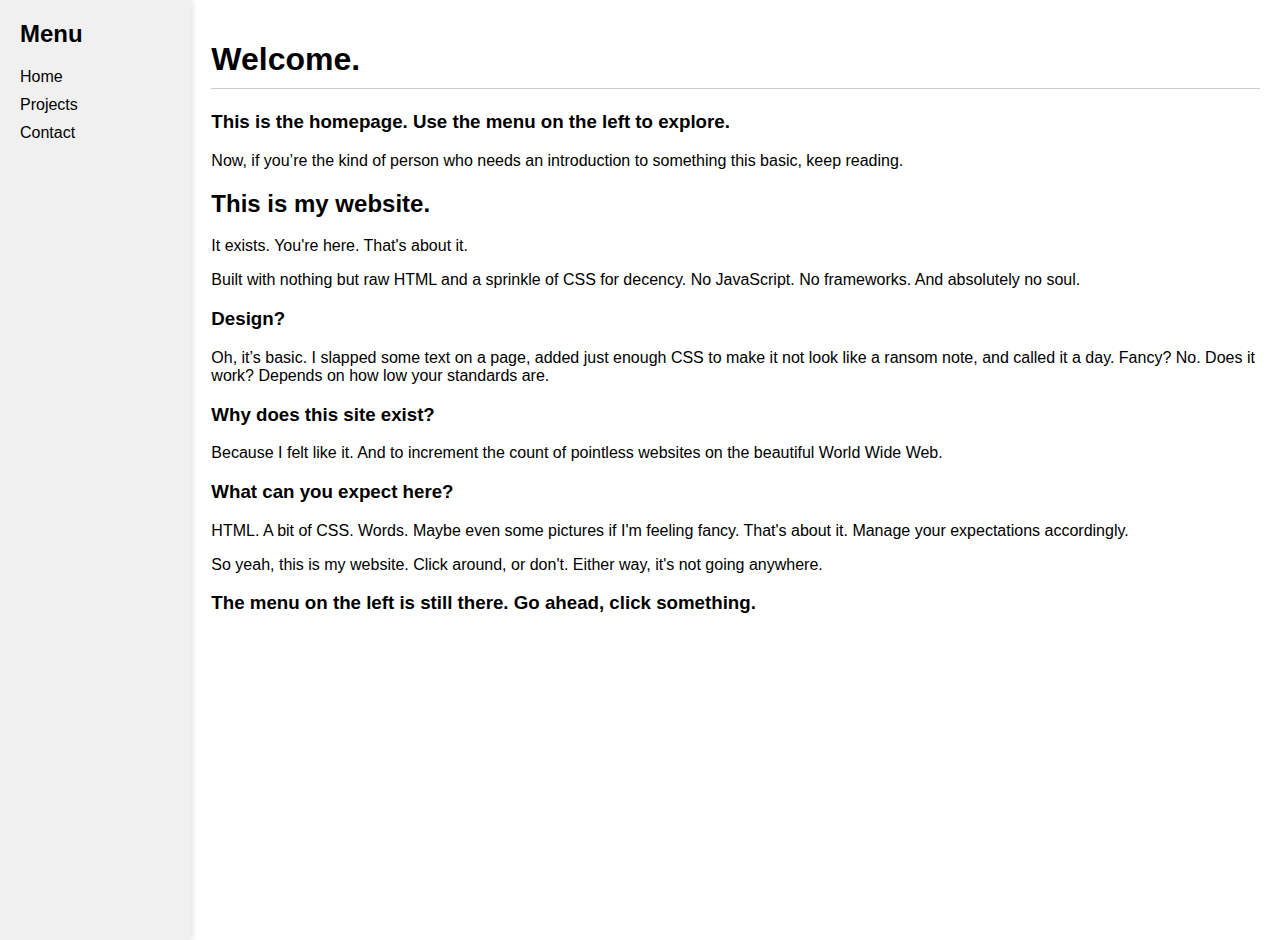
<file: index.html>
<!DOCTYPE html>
<html lang="en">
<head>
    <meta charset="UTF-8">
    <meta name="viewport" content="width=device-width, initial-scale=1.0">
    <title>Mihael's Website</title>
    <link rel="stylesheet" href="style.css">
</head>
<body>
    <div class="sidebar">
        <h2>Menu</h2>
        <ul>
            <li><a href="index.html">Home</a></li>
            <li><a href="projects.html">Projects</a></li>
            <li><a href="contact.html">Contact</a></li>
        </ul>
    </div>
    <div class="content">
        <h1>Welcome.</h1>
        <h3>This is the homepage. Use the menu on the left to explore.</h3>
        <p>Now, if you’re the kind of person who needs an introduction to something this basic, keep reading.</p>

        <h2>This is my website.</h2>
        <p>It exists. You're here. That's about it.</p>
        <p>Built with nothing but raw HTML and a sprinkle of CSS for decency. No JavaScript. No frameworks. And absolutely no soul.</p>

        <h3>Design?</h3>
        <p>Oh, it’s basic. I slapped some text on a page, added just enough CSS to make it not look like a ransom note, and called it a day. Fancy? No. Does it work? Depends on how low your standards are.</p>

        <h3>Why does this site exist?</h3>
        <p>Because I felt like it. And to increment the count of pointless websites on the beautiful World Wide Web.</p>

        <h3>What can you expect here?</h3>
        <p>HTML. A bit of CSS. Words. Maybe even some pictures if I'm feeling fancy. That's about it. Manage your expectations accordingly.</p>

        <p>So yeah, this is my website. Click around, or don't. Either way, it's not going anywhere.</p>
        <h3>The menu on the left is still there. Go ahead, click something.</h3>
    </div>
    
</body>
</html>
</file>
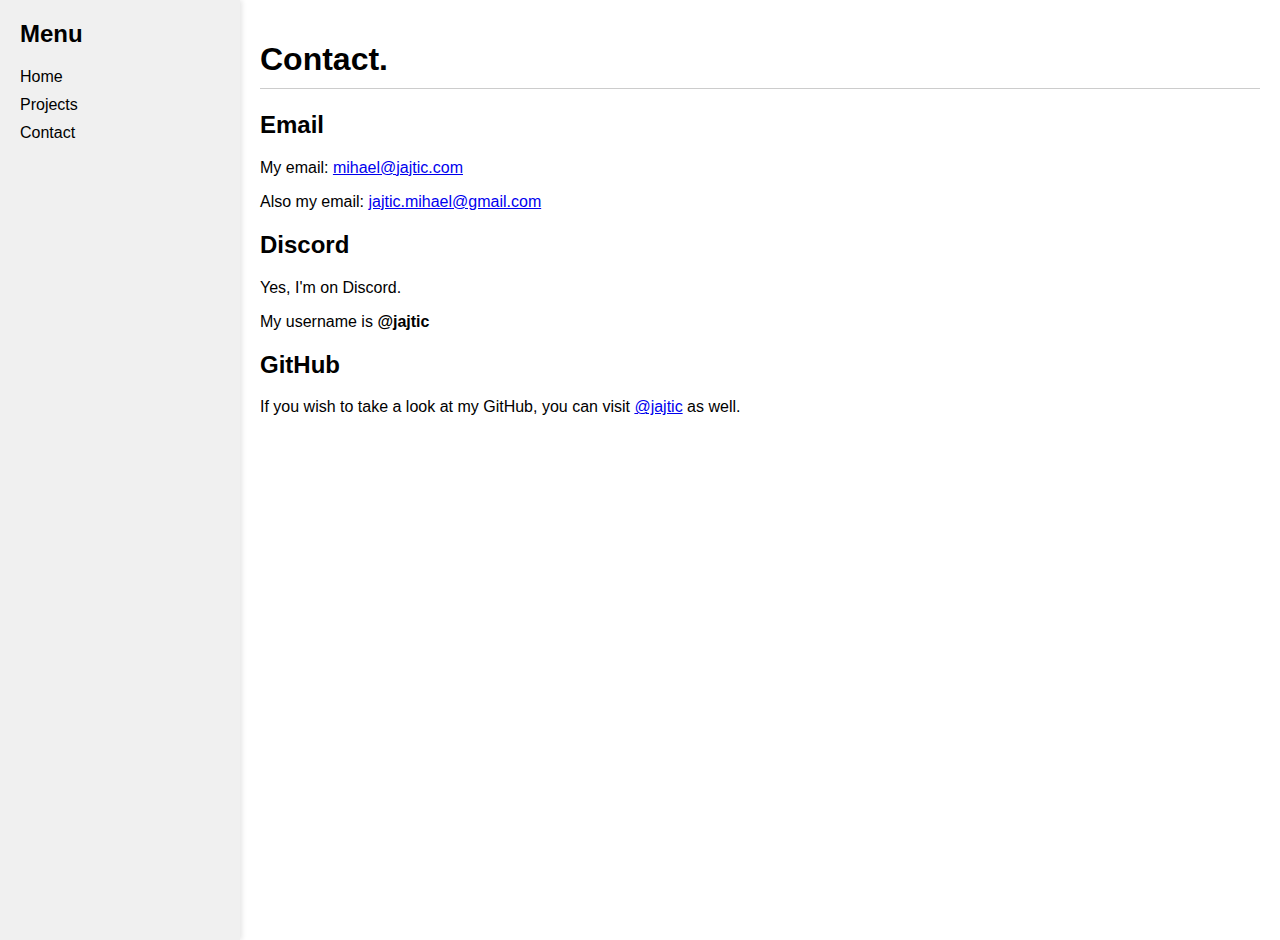
<file: contact.html>
<!DOCTYPE html>
<html lang="en">
<head>
    <meta charset="UTF-8">
    <meta name="viewport" content="width=device-width, initial-scale=1.0">
    <title>Mihael > Contact</title>
    <link rel="stylesheet" href="style.css">
</head>
<body>
    <div class="sidebar">
        <h2>Menu</h2>
        <ul>
            <li><a href="index.html">Home</a></li>
            <li><a href="projects.html">Projects</a></li>
            <li><a href="contact.html">Contact</a></li>
        </ul>
    </div>
    <div class="content">
        <h1>Contact.</h1>

        <h2>Email</h2>
        <p>My email: <a href="mailto:mihael@jajtic.com">mihael@jajtic.com</a></p>
        <p>Also my email: <a href="mailto:jajtic.mihael@gmail.com">jajtic.mihael@gmail.com</a></p>

        <h2>Discord</h2>
        <p>Yes, I'm on Discord.</p>
        <p>My username is <b>@jajtic</b></p>

        <h2>GitHub</h2>
        <p>If you wish to take a look at my GitHub, you can visit <a href="https://github.com/jajtic/">@jajtic</a> as well.</p>
    </div>
</body>
</html>
</file>
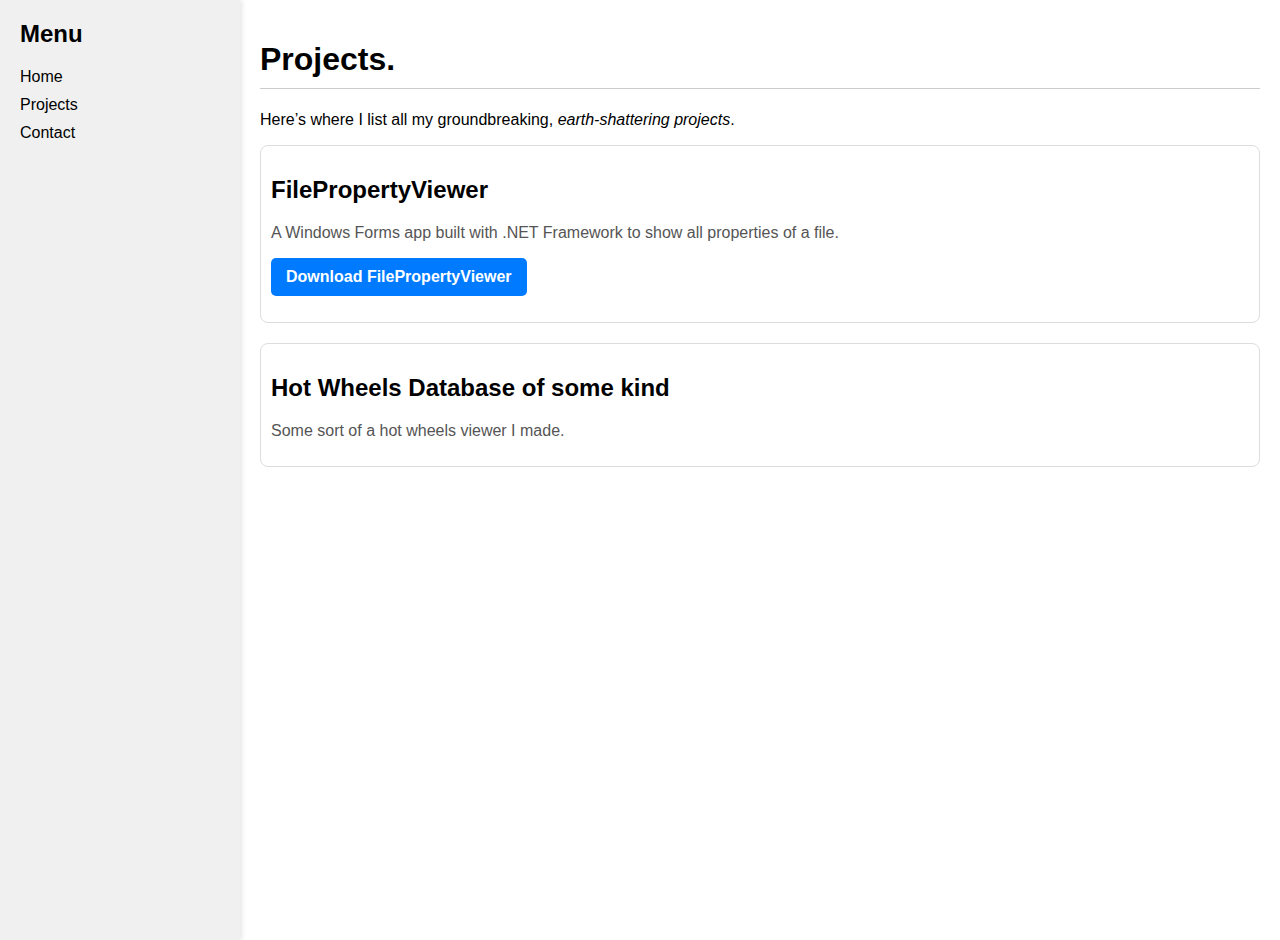
<file: projects.html>
<!DOCTYPE html>
<html lang="en">
<head>
    <meta charset="UTF-8">
    <meta name="viewport" content="width=device-width, initial-scale=1.0">
    <title>Mihael > Projects</title>
    <link rel="stylesheet" href="style.css">
</head>
<body>
    <div class="sidebar">
        <h2>Menu</h2>
        <ul>
            <li><a href="index.html">Home</a></li>
            <li><a href="projects.html">Projects</a></li>
            <li><a href="contact.html">Contact</a></li>
        </ul>
    </div>
    <div class="content">
        <h1>Projects.</h1>
        <p>Here’s where I list all my groundbreaking, <i>earth-shattering projects</i>.</p>

        <section class="project">
            <h2><a href="projects/filepropertyviewer.html">FilePropertyViewer</a></h2>
            <p>A Windows Forms app built with .NET Framework to show all properties of a file.</p>
            <div class="download">
                <p>
                    <a href="projects/filepropertyviewer/FilePropertyViewer.exe" download>Download FilePropertyViewer</a>
                </p>
            </div>
              
    
        </section>

        <section class="project">
            <h2><a href="projects/hotwheelsdb.html">Hot Wheels Database of some kind</a></h2>
            <p>Some sort of a hot wheels viewer I made.</p>
        </section>


    </div>
</body>
</html>
</file>
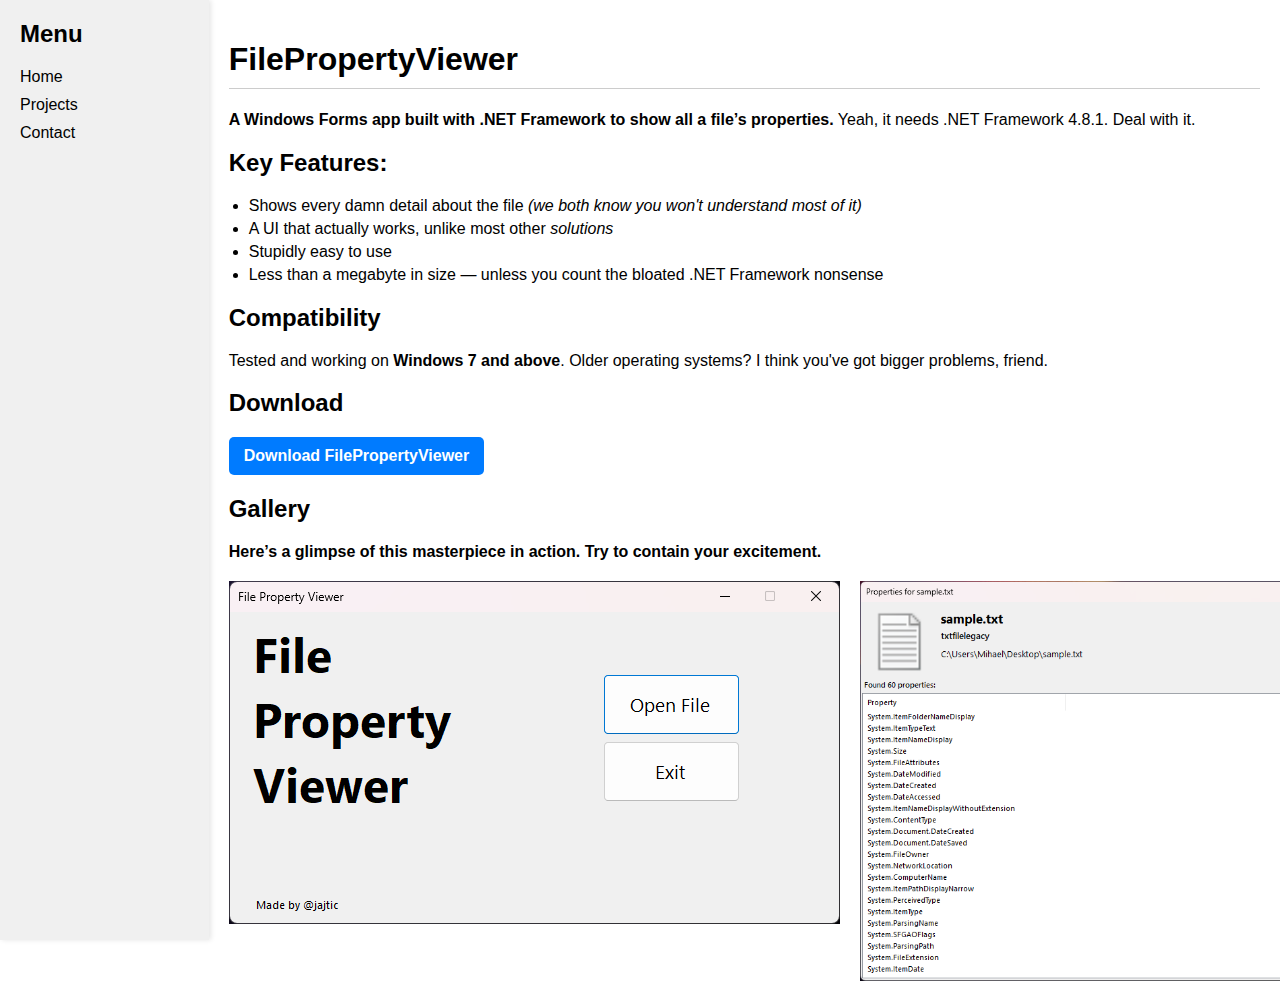
<file: projects/filepropertyviewer.html>
<!DOCTYPE html>
<html lang="en">
<head>
    <meta charset="UTF-8">
    <meta name="viewport" content="width=device-width, initial-scale=1.0">
    <title>FilePropertyViewer</title>
    <link rel="stylesheet" href="../style.css">
</head>
<body>
    <div class="sidebar">
        <h2>Menu</h2>
        <ul>
            <li><a href="../index.html">Home</a></li>
            <li><a href="../projects.html">Projects</a></li>
            <li><a href="../contact.html">Contact</a></li>
        </ul>
    </div>
    <div class="content">
        <h1>FilePropertyViewer</h1>
        <p><strong>A Windows Forms app built with .NET Framework to show all a file’s properties.</strong> Yeah, it needs .NET Framework 4.8.1. Deal with it.</p>
        
        <h2>Key Features:</h2>
        <ul class="key-features">
            <li>Shows every damn detail about the file <i>(we both know you won't understand most of it)</i></li>
            <li>A UI that actually works, unlike most other <i>solutions</i></li>
            <li>Stupidly easy to use</li>
            <li>Less than a megabyte in size — unless you count the bloated .NET Framework nonsense</li>
        </ul>

        <h2>Compatibility</h2>
        <p>Tested and working on <strong>Windows 7 and above</strong>. Older operating systems? I think you've got bigger problems, friend.</p>

        <div class="download">
            <h2>Download</h2>
            <p>
                <a href="filepropertyviewer/FilePropertyViewer.exe" download>Download FilePropertyViewer</a>
            </p>
        </div>        

        <h2>Gallery</h2>
        <p><strong>Here’s a glimpse of this masterpiece in action. Try to contain your excitement.</strong></p>

        
        <div class="gallery">
            <img src="filepropertyviewer/image1.png" alt="Main window">
            <img src="filepropertyviewer/image2.png" alt="Property view">
        </div>
         
</body>
</html>
</file>
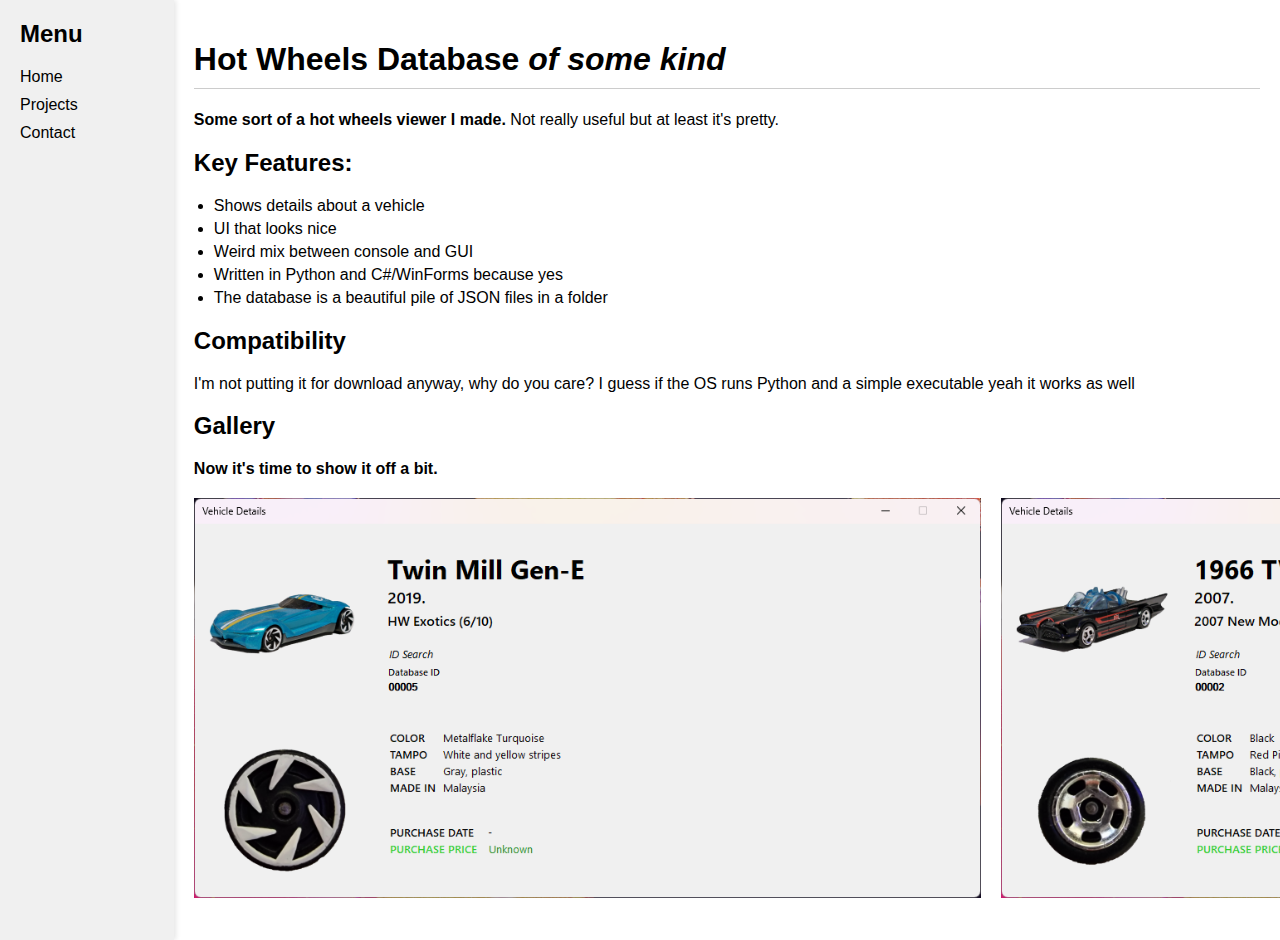
<file: projects/hotwheelsdb.html>
<!DOCTYPE html>
<html lang="en">
<head>
    <meta charset="UTF-8">
    <meta name="viewport" content="width=device-width, initial-scale=1.0">
    <title>Hot Wheels Database</title>
    <link rel="stylesheet" href="../style.css">
</head>
<body>
    <div class="sidebar">
        <h2>Menu</h2>
        <ul>
            <li><a href="../index.html">Home</a></li>
            <li><a href="../projects.html">Projects</a></li>
            <li><a href="../contact.html">Contact</a></li>
        </ul>
    </div>
    <div class="content">
        <h1>Hot Wheels Database <i>of some kind</i></h1>
        <p><strong>Some sort of a hot wheels viewer I made.</strong> Not really useful but at least it's pretty.</p>
        
        <h2>Key Features:</h2>
        <ul class="key-features">
            <li>Shows details about a vehicle</li>
            <li>UI that looks nice</li>
            <li>Weird mix between console and GUI</li>
            <li>Written in Python and C#/WinForms because yes</li>
            <li>The database is a beautiful pile of JSON files in a folder</li>
        </ul>

        <h2>Compatibility</h2>
        <p>I'm not putting it for download anyway, why do you care? I guess if the OS runs Python and a simple executable yeah it works as well</p>      

        <h2>Gallery</h2>
        <p><strong>Now it's time to show it off a bit.</strong></p>

        
        <div class="gallery">
            <img src="hotwheelsdb/image1.png" alt="Example output">
            <img src="hotwheelsdb/image2.png" alt="Another example output">
        </div>
         
</body>
</html>
</file>
<file: style.css>
body {
    font-family: 'Segoe UI', sans-serif;
    margin: 0;
    padding: 0;
    display: flex;
}

.sidebar {
    width: 200px;
    background-color: #f0f0f0;
    padding: 20px;
    height: 100vh;
    box-shadow: 2px 0 5px rgba(0, 0, 0, 0.1);
}

.sidebar h2 {
    margin-top: 0;
}

.sidebar ul {
    list-style-type: none;
    padding: 0;
}

.sidebar ul li {
    margin: 10px 0;
}

.sidebar ul li a {
    text-decoration: none;
    color: #000;
}

.content {
    padding: 20px;
    flex-grow: 1;
}

.content h1 {
    border-bottom: 1px solid #ccc;
    padding-bottom: 10px;
}

.key-features {
    list-style-type: disc;  /* Ensures bullet points */
    padding-left: 20px;     /* Indentation for the list */
    margin: 0;              /* Removes default margin */
}

.key-features li {
    margin: 5px 0;          /* Spacing between items */
}

.gallery {
    display: flex;
    flex-direction: row; /* Stack images vertically */
    gap: 20px;              /* Space between images */
    margin-top: 20px;
    align-items: flex-start; /* Align images to the left */
}

.gallery img {
    width: auto;            /* Prevent stretching horizontally */
    max-width: 90%;         /* Allow images to scale down if needed */
    height: auto;           /* Keep the aspect ratio */
    max-height: 400px;      /* Prevent the images from getting too large */
}

.project {
    margin-bottom: 20px;
    padding: 10px; /* Add padding inside the border */
    border: 1px solid #ddd; /* Light gray border */
    border-radius: 8px; /* Optional: rounded corners for a smoother look */
  }

.project h2 {
font-size: 1.5em;
}

.project p {
font-size: 1em;
color: #555;
}

.project h2 a {
text-decoration: none;
color: inherit;
}

.project h2 a:hover {
text-decoration: underline;
}

.download a {
    display: inline-block;
    padding: 10px 15px;
    background-color: #007bff; /* Blue background */
    color: white;             /* White text */
    text-decoration: none;    /* Remove underline */
    border-radius: 5px;       /* Rounded corners */
    font-weight: bold;        /* Bold text */
    transition: background-color 0.3s ease; /* Smooth hover effect */
}

.download a:hover {
    background-color: #0056b3; /* Darker blue on hover */
}
</file>
